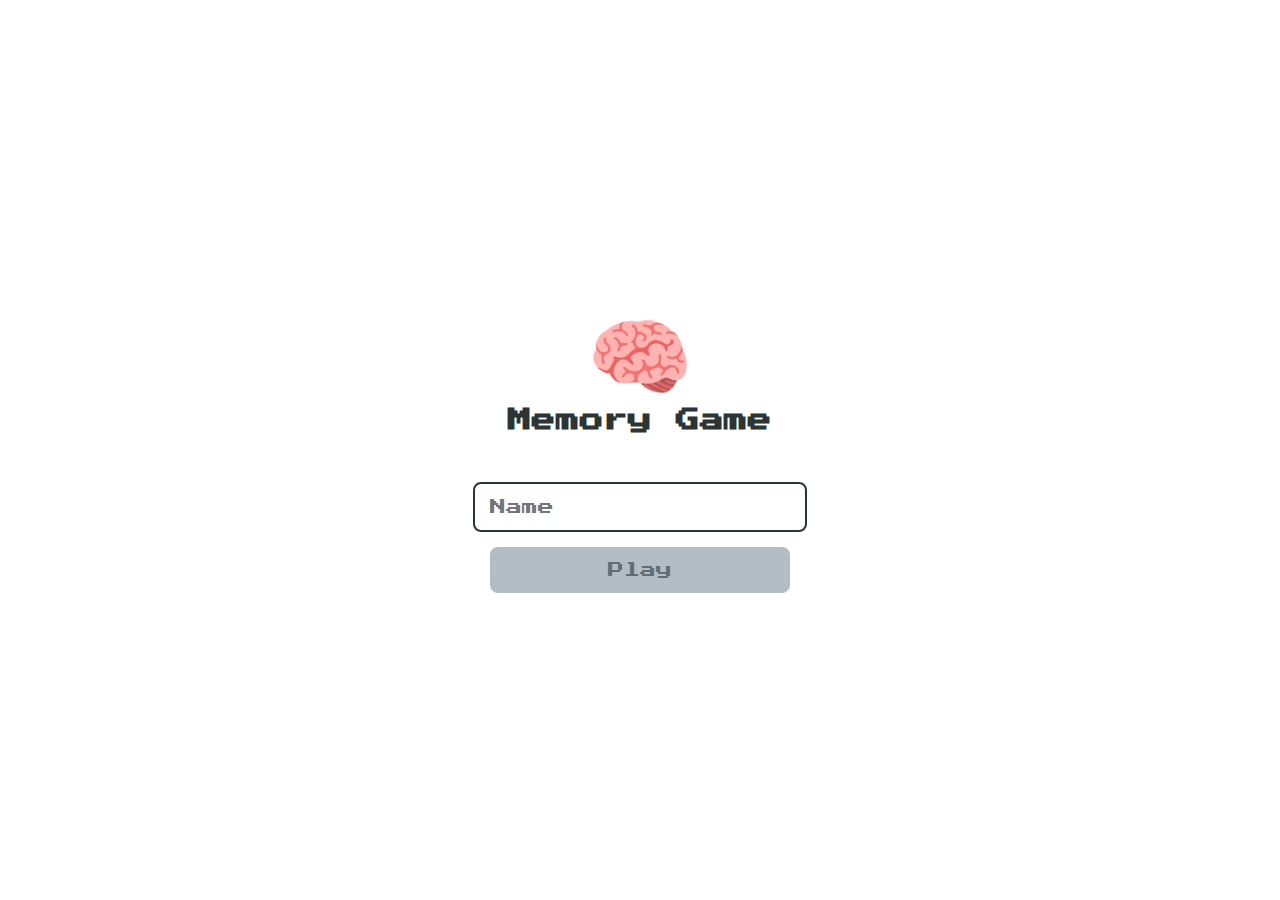
<file: index.html>
<!DOCTYPE html>
<html lang="en">
<head>
    <meta charset="UTF-8">
    <meta http-equiv="X-UA-Compatible" content="IE=edge">
    <meta name="viewport" content="width=device-width, initial-scale=1.0">
        <!--Links CSS-->
    <link rel="stylesheet" href="./assets/css/reset.css">
    <link rel="stylesheet" href="./assets/css/login.css">

        <!--Links JS-->
    <script defer src="./assets/js/login.js"></script>



    <title>Memory Game</title>
</head>
<body>
    <form class="login-form">
        <div class="login_header">
            <img src="./assets/img/brain.png" alt="brain icon">
            <h1>Memory Game</h1>
        </div>

        <input type="text" placeholder="Name" class="login_input">
        <button type="submit" class="login_button" disabled>Play</button>

    </form>
 
</body>
</html>
</file>
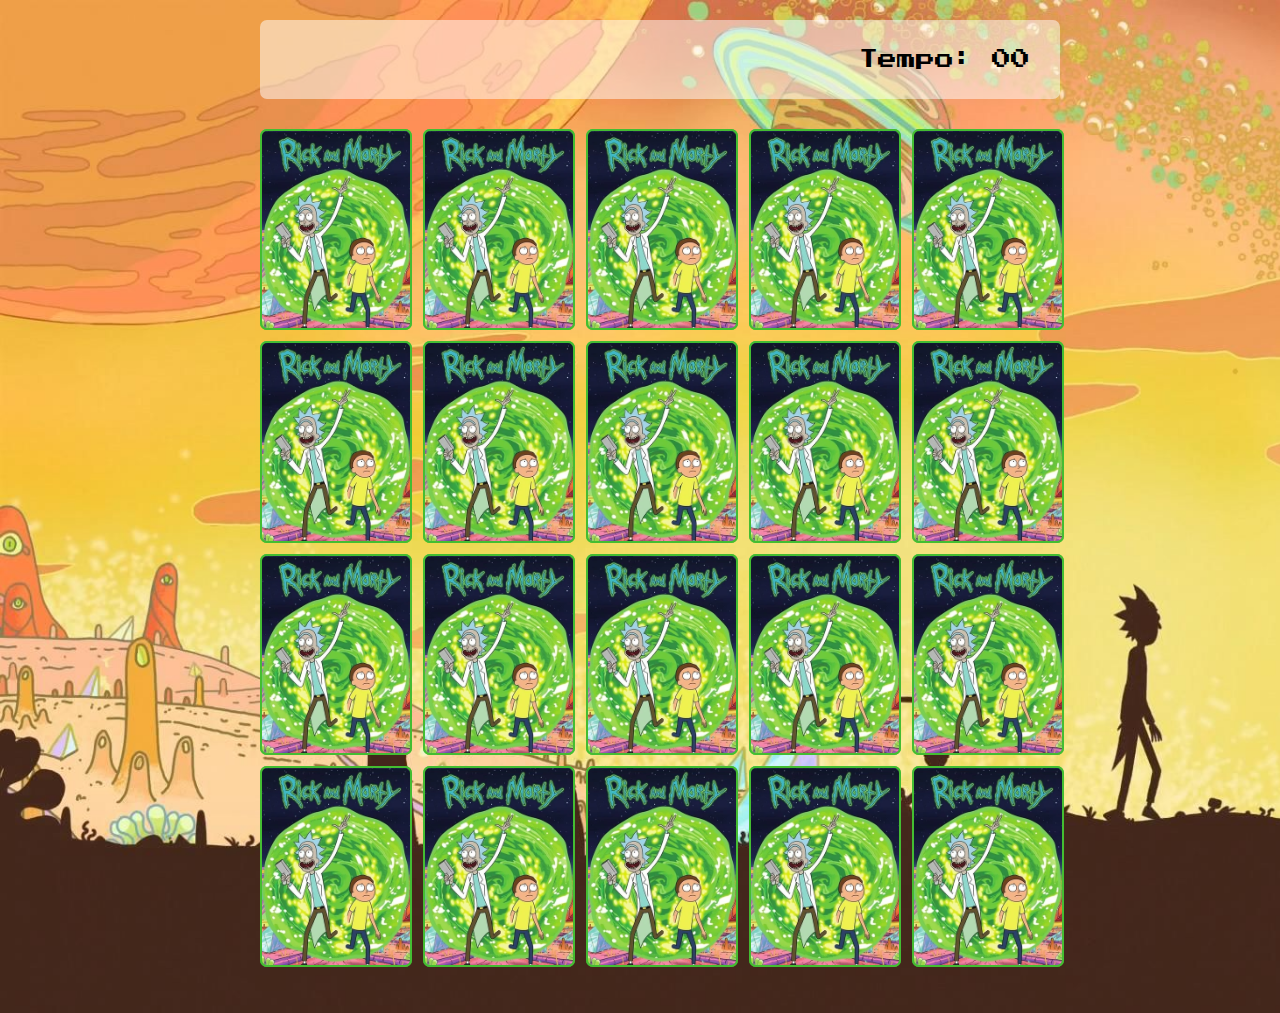
<file: assets/pages/game.html>
<!DOCTYPE html>
<html lang="en">
<head>
    <meta charset="UTF-8">
    <meta http-equiv="X-UA-Compatible" content="IE=edge">
    <meta name="viewport" content="width=device-width, initial-scale=1.0">
    
        <!-- Links CSS-->
    <link rel="stylesheet" href="../css/reset.css">
    <link rel="stylesheet" href="../css/game.css">


        <!--Links JS-->
    <script defer src="../js/game.js"></script>

    <title>Memory Game</title>
</head>
<body>
    <main>
        <header>
            <span class="player"></span>
            <span>Tempo: <span class="timer">00</span></span>
        </header>
        
        <div class="grid"></div>    
    </main>

</body>
</html>
</file>
<file: assets/css/login.css>
.login-form{
    align-items: center;
    display: flex;
    flex-direction: column;
    height: 100vh;
    justify-content: center;
}

.login_header{
    align-items: center;
    display: flex;
    flex-direction: column;
    justify-content: center;
    margin-bottom: 50px;
}

.login_header img {
    width: 100px;
}

.login_header h1{
    color: #2d3436;
    font-size: 1.5em;
}

.login_input{
    border: 2px solid #2d3436;
    border-radius: 8px;
    color: #2d3436;
    font-size: 1em;
    margin-bottom: 15px;
    max-width: 300px;
    outline: none;
    padding: 15px;
    width: 100%;
}

.login_button{
    background-color: #e17055;
    border-radius: 8px;
    color: #fff;
    cursor: pointer;
    font-size: 1em;
    max-width: 300px;
    padding: 15px;
    width: 100%;
}

.login_button:disabled{
    background-color: #b2bec3;
    color: #636e72;
    cursor: auto;
}
</file>
<file: assets/css/game.css>
main{
    display: flex;
    flex-direction: column;
    width: 100%;
    background-image: url('../img/bg.jpg');
    background-size: cover;
    min-height: 100vh;
    align-items: center;
    justify-content: center;
    padding: 20px 20px 50px;
}

header{
    display: flex;
    align-items: center;
    justify-content: space-between;
    background-size: 800px;
    background-color: rgba(255,255,255,0.5);
    font-size: 1.2em;
    width: 100%;
    max-width: 740px;
    padding: 30px;
    margin: 0 0 30px;
    border-radius: 7px;
}
.grid{
    display: grid;
    grid-template-columns: repeat(5,1fr);
    gap:15px;
    width: 100%;
    max-width: 800px;
    margin: 0 auto;
}

.card{
    aspect-ratio: 3/4;
    width: 100%;
    border-radius: 7px;
    position: relative;
    transition: all 400ms ease;
    transform-style: preserve-3d; /* preeservar 3d*/
    background-color: #ccc;
}

.face{
    width: 100%;
    height: 100%;
    position: absolute;
    background-size: cover;
    background-position: center;
    border: 2px solid #44bd32;
    border-radius: 7px;
    transition: all 400ms ease;
}

.front{

    transform: rotateY(180deg);
}

.back{
    background-image: url('../img/back.png');

    backface-visibility: hidden;
}

.reveal-card {
    transform: rotateY(180deg);
}

.disabled-card {
    filter: saturate(0);
    opacity: 0.5;
}
</file>
